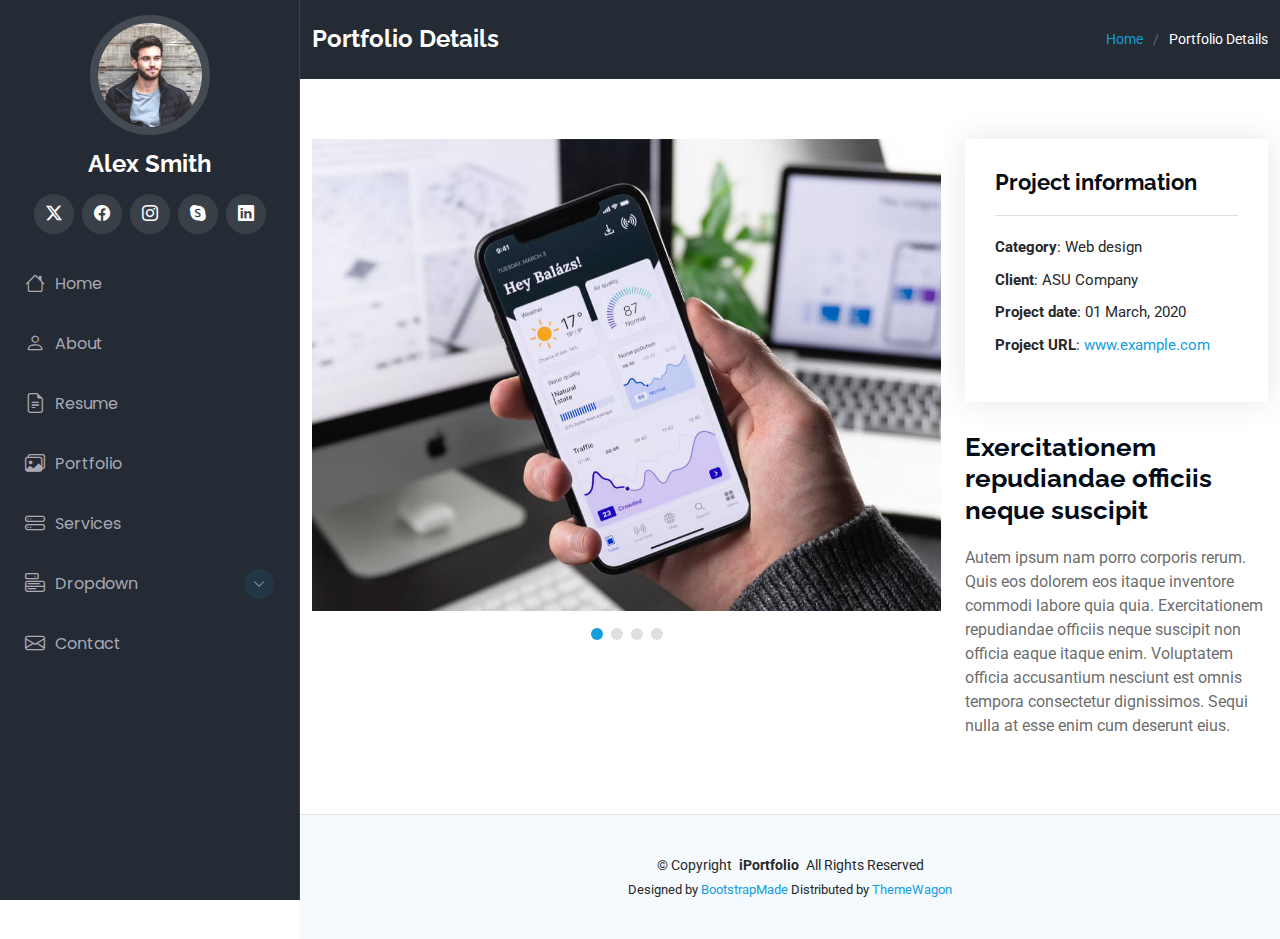
<file: docs/portfolio-details.html>
<!DOCTYPE html>
<html lang="en">

<head>
  <meta charset="utf-8">
  <meta content="width=device-width, initial-scale=1.0" name="viewport">
  <title>Portfolio Details - iPortfolio Bootstrap Template</title>
  <meta content="" name="description">
  <meta content="" name="keywords">

  <!-- Favicons -->
  <link href="assets/img/favicon.png" rel="icon">
  <link href="assets/img/apple-touch-icon.png" rel="apple-touch-icon">

  <!-- Fonts -->
  <link href="https://fonts.googleapis.com" rel="preconnect">
  <link href="https://fonts.gstatic.com" rel="preconnect" crossorigin>
  <link href="https://fonts.googleapis.com/css2?family=Roboto:ital,wght@0,100;0,300;0,400;0,500;0,700;0,900;1,100;1,300;1,400;1,500;1,700;1,900&family=Poppins:ital,wght@0,100;0,200;0,300;0,400;0,500;0,600;0,700;0,800;0,900;1,100;1,200;1,300;1,400;1,500;1,600;1,700;1,800;1,900&family=Raleway:ital,wght@0,100;0,200;0,300;0,400;0,500;0,600;0,700;0,800;0,900;1,100;1,200;1,300;1,400;1,500;1,600;1,700;1,800;1,900&display=swap" rel="stylesheet">

  <!-- Vendor CSS Files -->
  <link href="assets/vendor/bootstrap/css/bootstrap.min.css" rel="stylesheet">
  <link href="assets/vendor/bootstrap-icons/bootstrap-icons.css" rel="stylesheet">
  <link href="assets/vendor/aos/aos.css" rel="stylesheet">
  <link href="assets/vendor/glightbox/css/glightbox.min.css" rel="stylesheet">
  <link href="assets/vendor/swiper/swiper-bundle.min.css" rel="stylesheet">

  <!-- Main CSS File -->
  <link href="assets/css/main.css" rel="stylesheet">

  <!-- =======================================================
  * Template Name: iPortfolio
  * Template URL: https://bootstrapmade.com/iportfolio-bootstrap-portfolio-websites-template/
  * Updated: Jun 29 2024 with Bootstrap v5.3.3
  * Author: BootstrapMade.com
  * License: https://bootstrapmade.com/license/
  ======================================================== -->
</head>

<body class="portfolio-details-page">

  <header id="header" class="header dark-background d-flex flex-column">
    <i class="header-toggle d-xl-none bi bi-list"></i>

    <div class="profile-img">
      <img src="assets/img/my-profile-img.jpg" alt="" class="img-fluid rounded-circle">
    </div>

    <a href="index.html" class="logo d-flex align-items-center justify-content-center">
      <!-- Uncomment the line below if you also wish to use an image logo -->
      <!-- <img src="assets/img/logo.png" alt=""> -->
      <h1 class="sitename">Alex Smith</h1>
    </a>

    <div class="social-links text-center">
      <a href="#" class="twitter"><i class="bi bi-twitter-x"></i></a>
      <a href="#" class="facebook"><i class="bi bi-facebook"></i></a>
      <a href="#" class="instagram"><i class="bi bi-instagram"></i></a>
      <a href="#" class="google-plus"><i class="bi bi-skype"></i></a>
      <a href="#" class="linkedin"><i class="bi bi-linkedin"></i></a>
    </div>

    <nav id="navmenu" class="navmenu">
      <ul>
        <li><a href="#hero"><i class="bi bi-house navicon"></i>Home</a></li>
        <li><a href="#about"><i class="bi bi-person navicon"></i> About</a></li>
        <li><a href="#resume"><i class="bi bi-file-earmark-text navicon"></i> Resume</a></li>
        <li><a href="#portfolio"><i class="bi bi-images navicon"></i> Portfolio</a></li>
        <li><a href="#services"><i class="bi bi-hdd-stack navicon"></i> Services</a></li>
        <li class="dropdown"><a href="#"><i class="bi bi-menu-button navicon"></i> <span>Dropdown</span> <i class="bi bi-chevron-down toggle-dropdown"></i></a>
          <ul>
            <li><a href="#">Dropdown 1</a></li>
            <li class="dropdown"><a href="#"><span>Deep Dropdown</span> <i class="bi bi-chevron-down toggle-dropdown"></i></a>
              <ul>
                <li><a href="#">Deep Dropdown 1</a></li>
                <li><a href="#">Deep Dropdown 2</a></li>
                <li><a href="#">Deep Dropdown 3</a></li>
                <li><a href="#">Deep Dropdown 4</a></li>
                <li><a href="#">Deep Dropdown 5</a></li>
              </ul>
            </li>
            <li><a href="#">Dropdown 2</a></li>
            <li><a href="#">Dropdown 3</a></li>
            <li><a href="#">Dropdown 4</a></li>
          </ul>
        </li>
        <li><a href="#contact"><i class="bi bi-envelope navicon"></i> Contact</a></li>
      </ul>
    </nav>

  </header>

  <main class="main">

    <!-- Page Title -->
    <div class="page-title dark-background">
      <div class="container d-lg-flex justify-content-between align-items-center">
        <h1 class="mb-2 mb-lg-0">Portfolio Details</h1>
        <nav class="breadcrumbs">
          <ol>
            <li><a href="index.html">Home</a></li>
            <li class="current">Portfolio Details</li>
          </ol>
        </nav>
      </div>
    </div><!-- End Page Title -->

    <!-- Portfolio Details Section -->
    <section id="portfolio-details" class="portfolio-details section">

      <div class="container" data-aos="fade-up" data-aos-delay="100">

        <div class="row gy-4">

          <div class="col-lg-8">
            <div class="portfolio-details-slider swiper init-swiper">

              <script type="application/json" class="swiper-config">
                {
                  "loop": true,
                  "speed": 600,
                  "autoplay": {
                    "delay": 5000
                  },
                  "slidesPerView": "auto",
                  "pagination": {
                    "el": ".swiper-pagination",
                    "type": "bullets",
                    "clickable": true
                  }
                }
              </script>

              <div class="swiper-wrapper align-items-center">

                <div class="swiper-slide">
                  <img src="assets/img/portfolio/app-1.jpg" alt="">
                </div>

                <div class="swiper-slide">
                  <img src="assets/img/portfolio/product-1.jpg" alt="">
                </div>

                <div class="swiper-slide">
                  <img src="assets/img/portfolio/branding-1.jpg" alt="">
                </div>

                <div class="swiper-slide">
                  <img src="assets/img/portfolio/books-1.jpg" alt="">
                </div>

              </div>
              <div class="swiper-pagination"></div>
            </div>
          </div>

          <div class="col-lg-4">
            <div class="portfolio-info" data-aos="fade-up" data-aos-delay="200">
              <h3>Project information</h3>
              <ul>
                <li><strong>Category</strong>: Web design</li>
                <li><strong>Client</strong>: ASU Company</li>
                <li><strong>Project date</strong>: 01 March, 2020</li>
                <li><strong>Project URL</strong>: <a href="#">www.example.com</a></li>
              </ul>
            </div>
            <div class="portfolio-description" data-aos="fade-up" data-aos-delay="300">
              <h2>Exercitationem repudiandae officiis neque suscipit</h2>
              <p>
                Autem ipsum nam porro corporis rerum. Quis eos dolorem eos itaque inventore commodi labore quia quia. Exercitationem repudiandae officiis neque suscipit non officia eaque itaque enim. Voluptatem officia accusantium nesciunt est omnis tempora consectetur dignissimos. Sequi nulla at esse enim cum deserunt eius.
              </p>
            </div>
          </div>

        </div>

      </div>

    </section><!-- /Portfolio Details Section -->

  </main>

  <footer id="footer" class="footer position-relative light-background">

    <div class="container">
      <div class="copyright text-center ">
        <p>© <span>Copyright</span> <strong class="px-1 sitename">iPortfolio</strong> <span>All Rights Reserved</span></p>
      </div>
      <div class="credits">
        <!-- All the links in the footer should remain intact. -->
        <!-- You can delete the links only if you've purchased the pro version. -->
        <!-- Licensing information: https://bootstrapmade.com/license/ -->
        <!-- Purchase the pro version with working PHP/AJAX contact form: [buy-url] -->
        Designed by <a href="https://bootstrapmade.com/">BootstrapMade</a> Distributed by <a href="https://themewagon.com">ThemeWagon</a>
      </div>
    </div>

  </footer>

  <!-- Scroll Top -->
  <a href="#" id="scroll-top" class="scroll-top d-flex align-items-center justify-content-center"><i class="bi bi-arrow-up-short"></i></a>

  <!-- Preloader -->
  <div id="preloader"></div>

  <!-- Vendor JS Files -->
  <script src="assets/vendor/bootstrap/js/bootstrap.bundle.min.js"></script>
  <script src="assets/vendor/php-email-form/validate.js"></script>
  <script src="assets/vendor/aos/aos.js"></script>
  <script src="assets/vendor/typed.js/typed.umd.js"></script>
  <script src="assets/vendor/purecounter/purecounter_vanilla.js"></script>
  <script src="assets/vendor/waypoints/noframework.waypoints.js"></script>
  <script src="assets/vendor/glightbox/js/glightbox.min.js"></script>
  <script src="assets/vendor/imagesloaded/imagesloaded.pkgd.min.js"></script>
  <script src="assets/vendor/isotope-layout/isotope.pkgd.min.js"></script>
  <script src="assets/vendor/swiper/swiper-bundle.min.js"></script>

  <!-- Main JS File -->
  <script src="assets/js/main.js"></script>

</body>

</html>
</file>
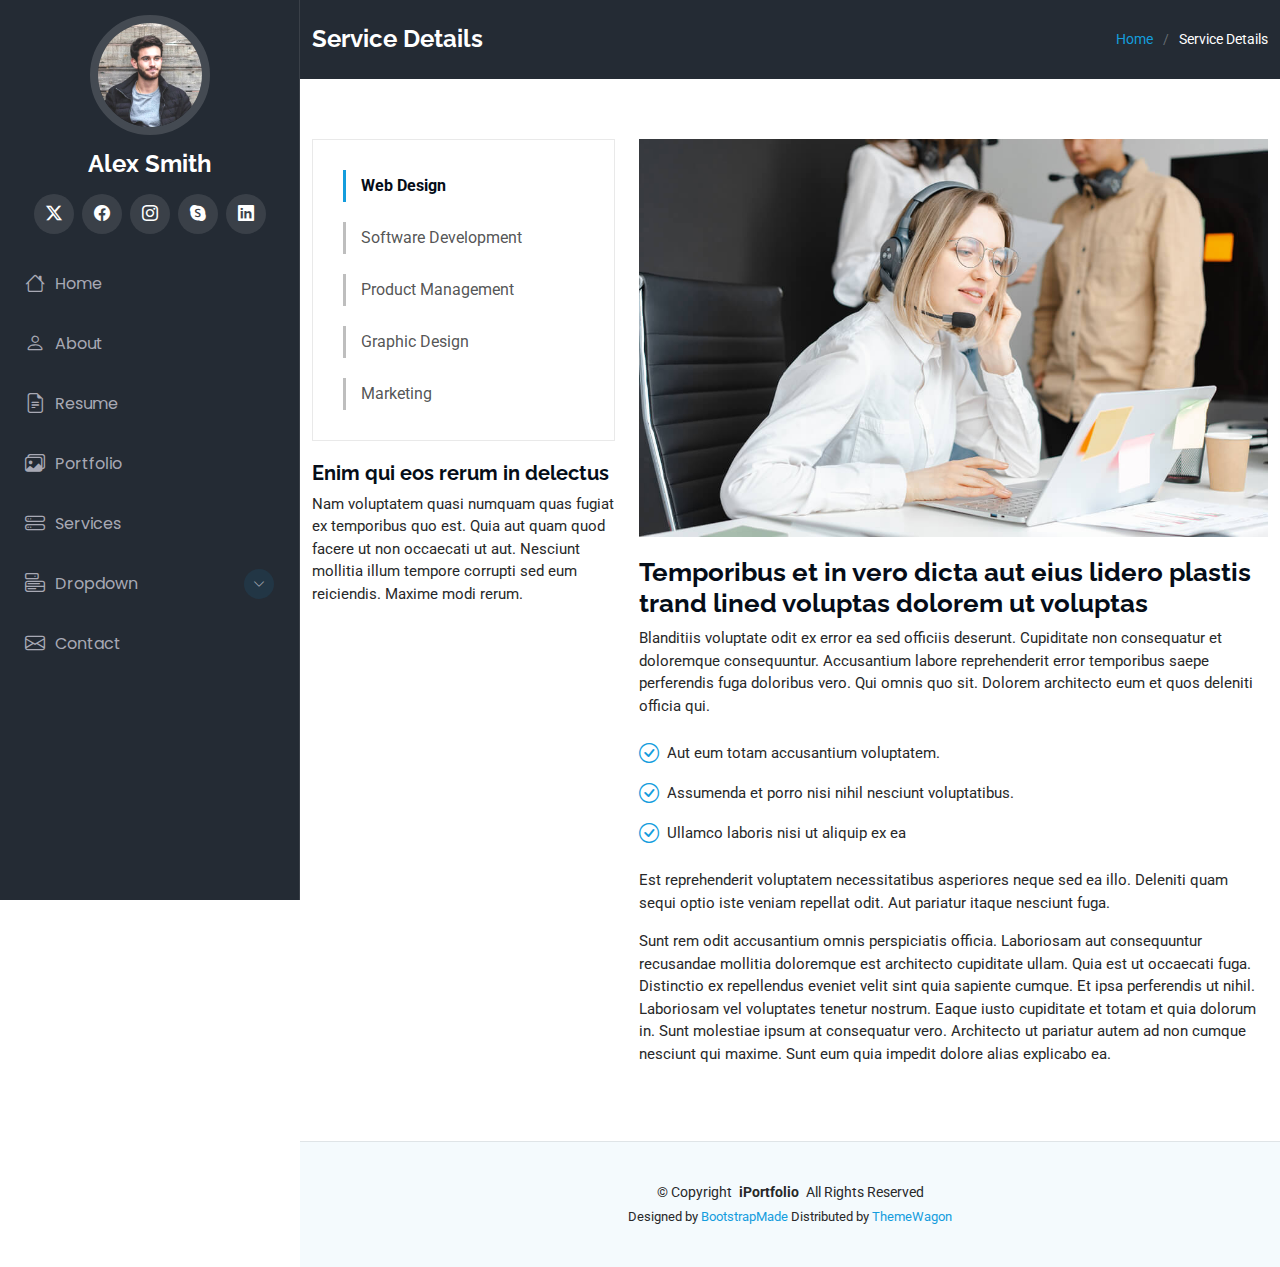
<file: docs/service-details.html>
<!DOCTYPE html>
<html lang="en">

<head>
  <meta charset="utf-8">
  <meta content="width=device-width, initial-scale=1.0" name="viewport">
  <title>Service Details - iPortfolio Bootstrap Template</title>
  <meta content="" name="description">
  <meta content="" name="keywords">

  <!-- Favicons -->
  <link href="assets/img/favicon.png" rel="icon">
  <link href="assets/img/apple-touch-icon.png" rel="apple-touch-icon">

  <!-- Fonts -->
  <link href="https://fonts.googleapis.com" rel="preconnect">
  <link href="https://fonts.gstatic.com" rel="preconnect" crossorigin>
  <link href="https://fonts.googleapis.com/css2?family=Roboto:ital,wght@0,100;0,300;0,400;0,500;0,700;0,900;1,100;1,300;1,400;1,500;1,700;1,900&family=Poppins:ital,wght@0,100;0,200;0,300;0,400;0,500;0,600;0,700;0,800;0,900;1,100;1,200;1,300;1,400;1,500;1,600;1,700;1,800;1,900&family=Raleway:ital,wght@0,100;0,200;0,300;0,400;0,500;0,600;0,700;0,800;0,900;1,100;1,200;1,300;1,400;1,500;1,600;1,700;1,800;1,900&display=swap" rel="stylesheet">

  <!-- Vendor CSS Files -->
  <link href="assets/vendor/bootstrap/css/bootstrap.min.css" rel="stylesheet">
  <link href="assets/vendor/bootstrap-icons/bootstrap-icons.css" rel="stylesheet">
  <link href="assets/vendor/aos/aos.css" rel="stylesheet">
  <link href="assets/vendor/glightbox/css/glightbox.min.css" rel="stylesheet">
  <link href="assets/vendor/swiper/swiper-bundle.min.css" rel="stylesheet">

  <!-- Main CSS File -->
  <link href="assets/css/main.css" rel="stylesheet">

  <!-- =======================================================
  * Template Name: iPortfolio
  * Template URL: https://bootstrapmade.com/iportfolio-bootstrap-portfolio-websites-template/
  * Updated: Jun 29 2024 with Bootstrap v5.3.3
  * Author: BootstrapMade.com
  * License: https://bootstrapmade.com/license/
  ======================================================== -->
</head>

<body class="service-details-page">

  <header id="header" class="header dark-background d-flex flex-column">
    <i class="header-toggle d-xl-none bi bi-list"></i>

    <div class="profile-img">
      <img src="assets/img/my-profile-img.jpg" alt="" class="img-fluid rounded-circle">
    </div>

    <a href="index.html" class="logo d-flex align-items-center justify-content-center">
      <!-- Uncomment the line below if you also wish to use an image logo -->
      <!-- <img src="assets/img/logo.png" alt=""> -->
      <h1 class="sitename">Alex Smith</h1>
    </a>

    <div class="social-links text-center">
      <a href="#" class="twitter"><i class="bi bi-twitter-x"></i></a>
      <a href="#" class="facebook"><i class="bi bi-facebook"></i></a>
      <a href="#" class="instagram"><i class="bi bi-instagram"></i></a>
      <a href="#" class="google-plus"><i class="bi bi-skype"></i></a>
      <a href="#" class="linkedin"><i class="bi bi-linkedin"></i></a>
    </div>

    <nav id="navmenu" class="navmenu">
      <ul>
        <li><a href="#hero"><i class="bi bi-house navicon"></i>Home</a></li>
        <li><a href="#about"><i class="bi bi-person navicon"></i> About</a></li>
        <li><a href="#resume"><i class="bi bi-file-earmark-text navicon"></i> Resume</a></li>
        <li><a href="#portfolio"><i class="bi bi-images navicon"></i> Portfolio</a></li>
        <li><a href="#services"><i class="bi bi-hdd-stack navicon"></i> Services</a></li>
        <li class="dropdown"><a href="#"><i class="bi bi-menu-button navicon"></i> <span>Dropdown</span> <i class="bi bi-chevron-down toggle-dropdown"></i></a>
          <ul>
            <li><a href="#">Dropdown 1</a></li>
            <li class="dropdown"><a href="#"><span>Deep Dropdown</span> <i class="bi bi-chevron-down toggle-dropdown"></i></a>
              <ul>
                <li><a href="#">Deep Dropdown 1</a></li>
                <li><a href="#">Deep Dropdown 2</a></li>
                <li><a href="#">Deep Dropdown 3</a></li>
                <li><a href="#">Deep Dropdown 4</a></li>
                <li><a href="#">Deep Dropdown 5</a></li>
              </ul>
            </li>
            <li><a href="#">Dropdown 2</a></li>
            <li><a href="#">Dropdown 3</a></li>
            <li><a href="#">Dropdown 4</a></li>
          </ul>
        </li>
        <li><a href="#contact"><i class="bi bi-envelope navicon"></i> Contact</a></li>
      </ul>
    </nav>

  </header>

  <main class="main">

    <!-- Page Title -->
    <div class="page-title dark-background">
      <div class="container d-lg-flex justify-content-between align-items-center">
        <h1 class="mb-2 mb-lg-0">Service Details</h1>
        <nav class="breadcrumbs">
          <ol>
            <li><a href="index.html">Home</a></li>
            <li class="current">Service Details</li>
          </ol>
        </nav>
      </div>
    </div><!-- End Page Title -->

    <!-- Service Details Section -->
    <section id="service-details" class="service-details section">

      <div class="container">

        <div class="row gy-4">

          <div class="col-lg-4" data-aos="fade-up" data-aos-delay="100">
            <div class="services-list">
              <a href="#" class="active">Web Design</a>
              <a href="#">Software Development</a>
              <a href="#">Product Management</a>
              <a href="#">Graphic Design</a>
              <a href="#">Marketing</a>
            </div>

            <h4>Enim qui eos rerum in delectus</h4>
            <p>Nam voluptatem quasi numquam quas fugiat ex temporibus quo est. Quia aut quam quod facere ut non occaecati ut aut. Nesciunt mollitia illum tempore corrupti sed eum reiciendis. Maxime modi rerum.</p>
          </div>

          <div class="col-lg-8" data-aos="fade-up" data-aos-delay="200">
            <img src="assets/img/services.jpg" alt="" class="img-fluid services-img">
            <h3>Temporibus et in vero dicta aut eius lidero plastis trand lined voluptas dolorem ut voluptas</h3>
            <p>
              Blanditiis voluptate odit ex error ea sed officiis deserunt. Cupiditate non consequatur et doloremque consequuntur. Accusantium labore reprehenderit error temporibus saepe perferendis fuga doloribus vero. Qui omnis quo sit. Dolorem architecto eum et quos deleniti officia qui.
            </p>
            <ul>
              <li><i class="bi bi-check-circle"></i> <span>Aut eum totam accusantium voluptatem.</span></li>
              <li><i class="bi bi-check-circle"></i> <span>Assumenda et porro nisi nihil nesciunt voluptatibus.</span></li>
              <li><i class="bi bi-check-circle"></i> <span>Ullamco laboris nisi ut aliquip ex ea</span></li>
            </ul>
            <p>
              Est reprehenderit voluptatem necessitatibus asperiores neque sed ea illo. Deleniti quam sequi optio iste veniam repellat odit. Aut pariatur itaque nesciunt fuga.
            </p>
            <p>
              Sunt rem odit accusantium omnis perspiciatis officia. Laboriosam aut consequuntur recusandae mollitia doloremque est architecto cupiditate ullam. Quia est ut occaecati fuga. Distinctio ex repellendus eveniet velit sint quia sapiente cumque. Et ipsa perferendis ut nihil. Laboriosam vel voluptates tenetur nostrum. Eaque iusto cupiditate et totam et quia dolorum in. Sunt molestiae ipsum at consequatur vero. Architecto ut pariatur autem ad non cumque nesciunt qui maxime. Sunt eum quia impedit dolore alias explicabo ea.
            </p>
          </div>

        </div>

      </div>

    </section><!-- /Service Details Section -->

  </main>

  <footer id="footer" class="footer position-relative light-background">

    <div class="container">
      <div class="copyright text-center ">
        <p>© <span>Copyright</span> <strong class="px-1 sitename">iPortfolio</strong> <span>All Rights Reserved</span></p>
      </div>
      <div class="credits">
        <!-- All the links in the footer should remain intact. -->
        <!-- You can delete the links only if you've purchased the pro version. -->
        <!-- Licensing information: https://bootstrapmade.com/license/ -->
        <!-- Purchase the pro version with working PHP/AJAX contact form: [buy-url] -->
        Designed by <a href="https://bootstrapmade.com/">BootstrapMade</a> Distributed by <a href="https://themewagon.com">ThemeWagon</a>
      </div>
    </div>

  </footer>

  <!-- Scroll Top -->
  <a href="#" id="scroll-top" class="scroll-top d-flex align-items-center justify-content-center"><i class="bi bi-arrow-up-short"></i></a>

  <!-- Preloader -->
  <div id="preloader"></div>

  <!-- Vendor JS Files -->
  <script src="assets/vendor/bootstrap/js/bootstrap.bundle.min.js"></script>
  <script src="assets/vendor/php-email-form/validate.js"></script>
  <script src="assets/vendor/aos/aos.js"></script>
  <script src="assets/vendor/typed.js/typed.umd.js"></script>
  <script src="assets/vendor/purecounter/purecounter_vanilla.js"></script>
  <script src="assets/vendor/waypoints/noframework.waypoints.js"></script>
  <script src="assets/vendor/glightbox/js/glightbox.min.js"></script>
  <script src="assets/vendor/imagesloaded/imagesloaded.pkgd.min.js"></script>
  <script src="assets/vendor/isotope-layout/isotope.pkgd.min.js"></script>
  <script src="assets/vendor/swiper/swiper-bundle.min.js"></script>

  <!-- Main JS File -->
  <script src="assets/js/main.js"></script>

</body>

</html>
</file>
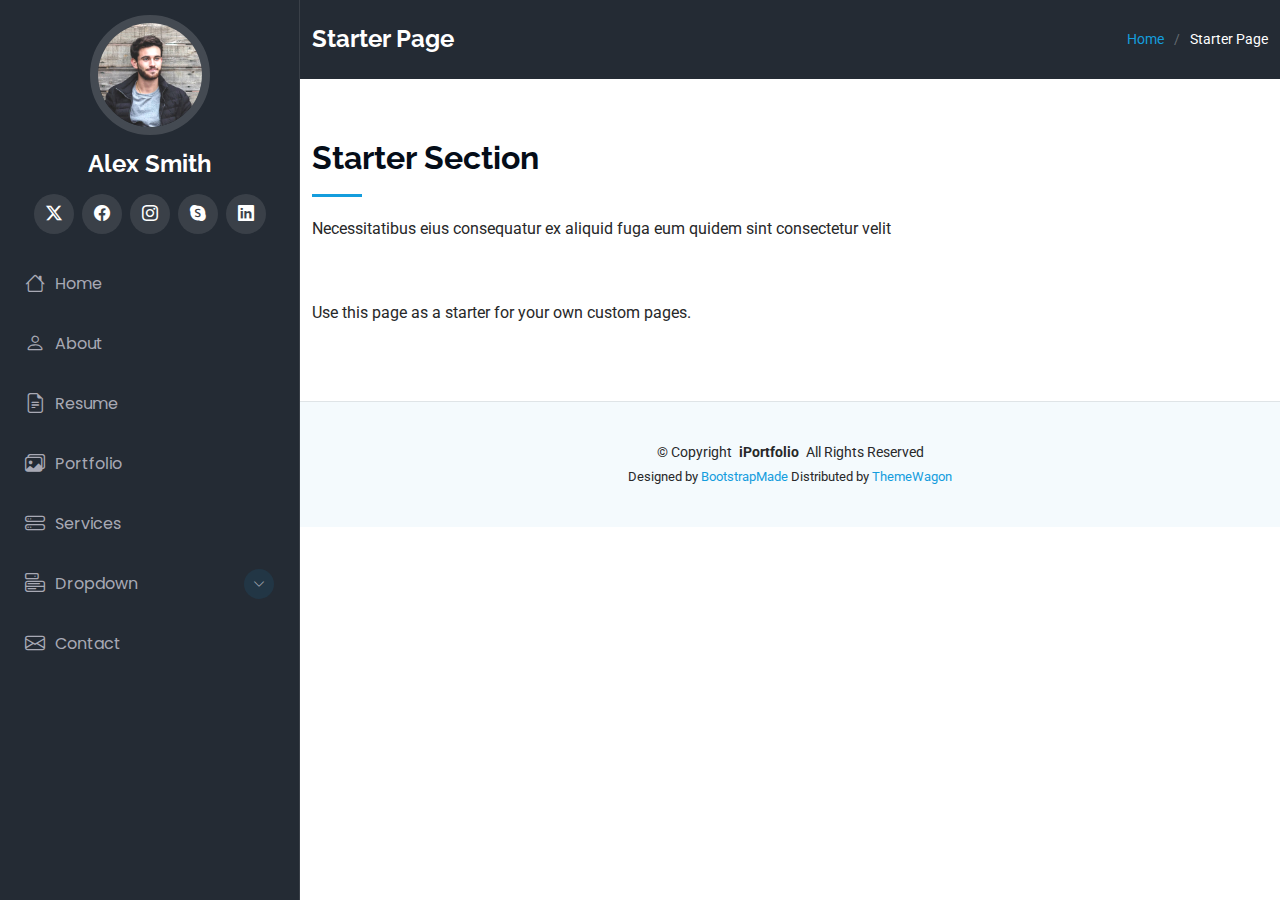
<file: docs/starter-page.html>
<!DOCTYPE html>
<html lang="en">

<head>
  <meta charset="utf-8">
  <meta content="width=device-width, initial-scale=1.0" name="viewport">
  <title>Starter Page - iPortfolio Bootstrap Template</title>
  <meta content="" name="description">
  <meta content="" name="keywords">

  <!-- Favicons -->
  <link href="assets/img/favicon.png" rel="icon">
  <link href="assets/img/apple-touch-icon.png" rel="apple-touch-icon">

  <!-- Fonts -->
  <link href="https://fonts.googleapis.com" rel="preconnect">
  <link href="https://fonts.gstatic.com" rel="preconnect" crossorigin>
  <link href="https://fonts.googleapis.com/css2?family=Roboto:ital,wght@0,100;0,300;0,400;0,500;0,700;0,900;1,100;1,300;1,400;1,500;1,700;1,900&family=Poppins:ital,wght@0,100;0,200;0,300;0,400;0,500;0,600;0,700;0,800;0,900;1,100;1,200;1,300;1,400;1,500;1,600;1,700;1,800;1,900&family=Raleway:ital,wght@0,100;0,200;0,300;0,400;0,500;0,600;0,700;0,800;0,900;1,100;1,200;1,300;1,400;1,500;1,600;1,700;1,800;1,900&display=swap" rel="stylesheet">

  <!-- Vendor CSS Files -->
  <link href="assets/vendor/bootstrap/css/bootstrap.min.css" rel="stylesheet">
  <link href="assets/vendor/bootstrap-icons/bootstrap-icons.css" rel="stylesheet">
  <link href="assets/vendor/aos/aos.css" rel="stylesheet">
  <link href="assets/vendor/glightbox/css/glightbox.min.css" rel="stylesheet">
  <link href="assets/vendor/swiper/swiper-bundle.min.css" rel="stylesheet">

  <!-- Main CSS File -->
  <link href="assets/css/main.css" rel="stylesheet">

  <!-- =======================================================
  * Template Name: iPortfolio
  * Template URL: https://bootstrapmade.com/iportfolio-bootstrap-portfolio-websites-template/
  * Updated: Jun 29 2024 with Bootstrap v5.3.3
  * Author: BootstrapMade.com
  * License: https://bootstrapmade.com/license/
  ======================================================== -->
</head>

<body class="starter-page-page">

  <header id="header" class="header dark-background d-flex flex-column">
    <i class="header-toggle d-xl-none bi bi-list"></i>

    <div class="profile-img">
      <img src="assets/img/my-profile-img.jpg" alt="" class="img-fluid rounded-circle">
    </div>

    <a href="index.html" class="logo d-flex align-items-center justify-content-center">
      <!-- Uncomment the line below if you also wish to use an image logo -->
      <!-- <img src="assets/img/logo.png" alt=""> -->
      <h1 class="sitename">Alex Smith</h1>
    </a>

    <div class="social-links text-center">
      <a href="#" class="twitter"><i class="bi bi-twitter-x"></i></a>
      <a href="#" class="facebook"><i class="bi bi-facebook"></i></a>
      <a href="#" class="instagram"><i class="bi bi-instagram"></i></a>
      <a href="#" class="google-plus"><i class="bi bi-skype"></i></a>
      <a href="#" class="linkedin"><i class="bi bi-linkedin"></i></a>
    </div>

    <nav id="navmenu" class="navmenu">
      <ul>
        <li><a href="#hero"><i class="bi bi-house navicon"></i>Home</a></li>
        <li><a href="#about"><i class="bi bi-person navicon"></i> About</a></li>
        <li><a href="#resume"><i class="bi bi-file-earmark-text navicon"></i> Resume</a></li>
        <li><a href="#portfolio"><i class="bi bi-images navicon"></i> Portfolio</a></li>
        <li><a href="#services"><i class="bi bi-hdd-stack navicon"></i> Services</a></li>
        <li class="dropdown"><a href="#"><i class="bi bi-menu-button navicon"></i> <span>Dropdown</span> <i class="bi bi-chevron-down toggle-dropdown"></i></a>
          <ul>
            <li><a href="#">Dropdown 1</a></li>
            <li class="dropdown"><a href="#"><span>Deep Dropdown</span> <i class="bi bi-chevron-down toggle-dropdown"></i></a>
              <ul>
                <li><a href="#">Deep Dropdown 1</a></li>
                <li><a href="#">Deep Dropdown 2</a></li>
                <li><a href="#">Deep Dropdown 3</a></li>
                <li><a href="#">Deep Dropdown 4</a></li>
                <li><a href="#">Deep Dropdown 5</a></li>
              </ul>
            </li>
            <li><a href="#">Dropdown 2</a></li>
            <li><a href="#">Dropdown 3</a></li>
            <li><a href="#">Dropdown 4</a></li>
          </ul>
        </li>
        <li><a href="#contact"><i class="bi bi-envelope navicon"></i> Contact</a></li>
      </ul>
    </nav>

  </header>

  <main class="main">

    <!-- Page Title -->
    <div class="page-title dark-background">
      <div class="container d-lg-flex justify-content-between align-items-center">
        <h1 class="mb-2 mb-lg-0">Starter Page</h1>
        <nav class="breadcrumbs">
          <ol>
            <li><a href="index.html">Home</a></li>
            <li class="current">Starter Page</li>
          </ol>
        </nav>
      </div>
    </div><!-- End Page Title -->

    <!-- Starter Section Section -->
    <section id="starter-section" class="starter-section section">

      <!-- Section Title -->
      <div class="container section-title" data-aos="fade-up">
        <h2>Starter Section</h2>
        <p>Necessitatibus eius consequatur ex aliquid fuga eum quidem sint consectetur velit</p>
      </div><!-- End Section Title -->

      <div class="container" data-aos="fade-up">
        <p>Use this page as a starter for your own custom pages.</p>
      </div>

    </section><!-- /Starter Section Section -->

  </main>

  <footer id="footer" class="footer position-relative light-background">

    <div class="container">
      <div class="copyright text-center ">
        <p>© <span>Copyright</span> <strong class="px-1 sitename">iPortfolio</strong> <span>All Rights Reserved</span></p>
      </div>
      <div class="credits">
        <!-- All the links in the footer should remain intact. -->
        <!-- You can delete the links only if you've purchased the pro version. -->
        <!-- Licensing information: https://bootstrapmade.com/license/ -->
        <!-- Purchase the pro version with working PHP/AJAX contact form: [buy-url] -->
        Designed by <a href="https://bootstrapmade.com/">BootstrapMade</a> Distributed by <a href="https://themewagon.com">ThemeWagon</a>
      </div>
    </div>

  </footer>

  <!-- Scroll Top -->
  <a href="#" id="scroll-top" class="scroll-top d-flex align-items-center justify-content-center"><i class="bi bi-arrow-up-short"></i></a>

  <!-- Preloader -->
  <div id="preloader"></div>

  <!-- Vendor JS Files -->
  <script src="assets/vendor/bootstrap/js/bootstrap.bundle.min.js"></script>
  <script src="assets/vendor/php-email-form/validate.js"></script>
  <script src="assets/vendor/aos/aos.js"></script>
  <script src="assets/vendor/typed.js/typed.umd.js"></script>
  <script src="assets/vendor/purecounter/purecounter_vanilla.js"></script>
  <script src="assets/vendor/waypoints/noframework.waypoints.js"></script>
  <script src="assets/vendor/glightbox/js/glightbox.min.js"></script>
  <script src="assets/vendor/imagesloaded/imagesloaded.pkgd.min.js"></script>
  <script src="assets/vendor/isotope-layout/isotope.pkgd.min.js"></script>
  <script src="assets/vendor/swiper/swiper-bundle.min.js"></script>

  <!-- Main JS File -->
  <script src="assets/js/main.js"></script>

</body>

</html>
</file>
<file: docs/assets/css/main.css>
/**
* Template Name: iPortfolio
* Template URL: https://bootstrapmade.com/iportfolio-bootstrap-portfolio-websites-template/
* Updated: Jun 29 2024 with Bootstrap v5.3.3
* Author: BootstrapMade.com
* License: https://bootstrapmade.com/license/
*/

/*--------------------------------------------------------------
# Font & Color Variables
# Help: https://bootstrapmade.com/color-system/
--------------------------------------------------------------*/
/* Fonts */
:root {
  --default-font: "Roboto", system-ui, -apple-system, "Segoe UI", Roboto,
    "Helvetica Neue", Arial, "Noto Sans", "Liberation Sans", sans-serif,
    "Apple Color Emoji", "Segoe UI Emoji", "Segoe UI Symbol", "Noto Color Emoji";
  --heading-font: "Raleway", sans-serif;
  --nav-font: "Poppins", sans-serif;
}

/* Global Colors - The following color variables are used throughout the website. Updating them here will change the color scheme of the entire website */
:root {
  --background-color: #ffffff; /* Background color for the entire website, including individual sections */
  --default-color: #272829; /* Default color used for the majority of the text content across the entire website */
  --heading-color: #050d18; /* Color for headings, subheadings and title throughout the website */
  --accent-color: #149ddd; /* Accent color that represents your brand on the website. It's used for buttons, links, and other elements that need to stand out */
  --surface-color: #ffffff; /* The surface color is used as a background of boxed elements within sections, such as cards, icon boxes, or other elements that require a visual separation from the global background. */
  --contrast-color: #ffffff; /* Contrast color for text, ensuring readability against backgrounds of accent, heading, or default colors. */
}

/* Nav Menu Colors - The following color variables are used specifically for the navigation menu. They are separate from the global colors to allow for more customization options */
:root {
  --nav-color: #a8a9b4; /* The default color of the main navmenu links */
  --nav-hover-color: #ffffff; /* Applied to main navmenu links when they are hovered over or active */
  --nav-mobile-background-color: #040b14; /* Used as the background color for mobile navigation menu */
  --nav-dropdown-background-color: #040b14; /* Used as the background color for dropdown items that appear when hovering over primary navigation items */
  --nav-dropdown-color: #a8a9b4; /* Used for navigation links of the dropdown items in the navigation menu. */
  --nav-dropdown-hover-color: #ffffff; /* Similar to --nav-hover-color, this color is applied to dropdown navigation links when they are hovered over. */
}

/* Color Presets - These classes override global colors when applied to any section or element, providing reuse of the sam color scheme. */

.light-background {
  --background-color: #f4fafd;
  --surface-color: #ffffff;
}

.dark-background {
  --background-color: #242b34;
  --default-color: #ffffff;
  --heading-color: #ffffff;
  --surface-color: #151f2b;
  --contrast-color: #ffffff;
}

/* Smooth scroll */
:root {
  scroll-behavior: smooth;
}

/*--------------------------------------------------------------
# General Styling & Shared Classes
--------------------------------------------------------------*/
body {
  color: var(--default-color);
  background-color: var(--background-color);
  font-family: var(--default-font);
}

a {
  color: var(--accent-color);
  text-decoration: none;
  transition: 0.3s;
}

a:hover {
  color: color-mix(in srgb, var(--accent-color), transparent 25%);
  text-decoration: none;
}

h1,
h2,
h3,
h4,
h5,
h6 {
  color: var(--heading-color);
  font-family: var(--heading-font);
}

/* PHP Email Form Messages
------------------------------*/
.php-email-form .error-message {
  display: none;
  background: #df1529;
  color: #ffffff;
  text-align: left;
  padding: 15px;
  margin-bottom: 24px;
  font-weight: 600;
}

.php-email-form .sent-message {
  display: none;
  color: #ffffff;
  background: #059652;
  text-align: center;
  padding: 15px;
  margin-bottom: 24px;
  font-weight: 600;
}

.php-email-form .loading {
  display: none;
  background: var(--surface-color);
  text-align: center;
  padding: 15px;
  margin-bottom: 24px;
}

.php-email-form .loading:before {
  content: "";
  display: inline-block;
  border-radius: 50%;
  width: 24px;
  height: 24px;
  margin: 0 10px -6px 0;
  border: 3px solid var(--accent-color);
  border-top-color: var(--surface-color);
  animation: php-email-form-loading 1s linear infinite;
}

@keyframes php-email-form-loading {
  0% {
    transform: rotate(0deg);
  }

  100% {
    transform: rotate(360deg);
  }
}

/*--------------------------------------------------------------
# Global Header
--------------------------------------------------------------*/
.header {
  color: var(--default-color);
  background-color: var(--background-color);
  position: fixed;
  top: 0;
  left: 0;
  bottom: 0;
  padding: 0 15px;
  width: 300px;
  transition: all ease-in-out 0.3s;
  overflow-y: auto;
  z-index: 997;
  border-right: 1px solid
    color-mix(in srgb, var(--default-color), transparent 90%);
}

.header .profile-img img {
  margin: 15px auto;
  display: block;
  width: 120px;
  border: 8px solid color-mix(in srgb, var(--default-color), transparent 85%);
}

.header .logo {
  line-height: 1;
  margin-bottom: 15px;
}

.header .logo img {
  max-height: 32px;
  margin-right: 8px;
}

.header .logo h1 {
  font-size: 24px;
  margin: 0;
  font-weight: 700;
  color: var(--heading-color);
}

.header .social-links {
  margin: 0 0 20px 0;
}

.header .social-links a {
  font-size: 16px;
  display: inline-flex;
  align-items: center;
  justify-content: center;
  background: color-mix(in srgb, var(--default-color), transparent 90%);
  color: var(--default-color);
  margin: 0 2px;
  border-radius: 50%;
  text-align: center;
  width: 40px;
  height: 40px;
  transition: 0.3s;
}

.header .social-links a:hover {
  color: var(--contrast-color);
  background: var(--accent-color);
}

@media (min-width: 1200px) {
  .header ~ main,
  .header ~ #footer {
    margin-left: 300px;
  }
}

@media (max-width: 1199px) {
  .header {
    left: -100%;
  }
}

.header.header-show {
  left: 0;
}

.header .header-toggle {
  color: var(--contrast-color);
  background-color: var(--accent-color);
  font-size: 22px;
  display: flex;
  align-items: center;
  justify-content: center;
  width: 40px;
  height: 40px;
  border-radius: 50%;
  cursor: pointer;
  position: fixed;
  top: 15px;
  right: 15px;
  z-index: 9999;
  transition: background-color 0.3s;
}

.header .header-toggle:hover {
  color: var(--contrast-color);
  background-color: color-mix(in srgb, var(--accent-color) 90%, white 15%);
}

/*--------------------------------------------------------------
# Navigation Menu
--------------------------------------------------------------*/
.mobile-nav-toggle {
  display: none;
}

.navmenu {
  padding: 0;
  z-index: 9997;
}

.navmenu ul {
  list-style: none;
  padding: 0 0 20px 0;
  margin: 0;
}

.navmenu a,
.navmenu a:focus {
  color: var(--nav-color);
  padding: 15px 10px;
  font-family: var(--nav-font);
  font-size: 16px;
  font-weight: 400;
  display: flex;
  align-items: center;
  white-space: nowrap;
  transition: 0.3s;
  width: 100%;
}

.navmenu a .navicon,
.navmenu a:focus .navicon {
  font-size: 20px;
  margin-right: 10px;
}

.navmenu a .toggle-dropdown,
.navmenu a:focus .toggle-dropdown {
  font-size: 12px;
  line-height: 0;
  margin-left: auto;
  width: 30px;
  height: 30px;
  display: flex;
  align-items: center;
  justify-content: center;
  border-radius: 50%;
  transition: 0.3s;
  flex-shrink: 0;
  background-color: color-mix(in srgb, var(--accent-color), transparent 90%);
}

.navmenu a .toggle-dropdown:hover,
.navmenu a:focus .toggle-dropdown:hover {
  background-color: var(--accent-color);
  color: var(--contrast-color);
}

.navmenu a:hover,
.navmenu .active,
.navmenu .active:focus {
  color: var(--nav-hover-color);
}

.navmenu a:hover .navicon,
.navmenu .active .navicon,
.navmenu .active:focus .navicon {
  color: var(--accent-color);
}

.navmenu .active .toggle-dropdown,
.navmenu .active:focus .toggle-dropdown {
  background-color: var(--accent-color);
  color: var(--contrast-color);
  transform: rotate(180deg);
}

.navmenu .dropdown {
  display: block;
}

.navmenu .dropdown a,
.navmenu .dropdown a:focus {
  color: --nav-dropdown-color;
}

.navmenu .dropdown a:hover,
.navmenu .dropdown .active,
.navmenu .dropdown .active:focus {
  color: var(--nav-dropdown-hover-color);
}

.navmenu .dropdown ul {
  position: static;
  display: none;
  z-index: 99;
  padding: 5px 10px;
  margin: 5px 10px;
  background-color: var(--nav-dropdown-background-color);
  border: 1px solid color-mix(in srgb, var(--default-color), transparent 90%);
  box-shadow: none;
  transition: all 0.5s ease-in-out;
}

.navmenu .dropdown ul ul {
  background-color: rgba(33, 37, 41, 0.1);
}

.navmenu .dropdown > .dropdown-active {
  display: block;
  background-color: rgba(33, 37, 41, 0.03);
}

/*--------------------------------------------------------------
# Global Footer
--------------------------------------------------------------*/
.footer {
  color: var(--default-color);
  background-color: var(--background-color);
  font-size: 14px;
  padding: 40px 0;
  position: relative;
  border-top: 1px solid
    color-mix(in srgb, var(--default-color), transparent 90%);
}

.footer .copyright p {
  margin-bottom: 0;
}

.footer .credits {
  margin-top: 4px;
  font-size: 13px;
  text-align: center;
}

/*--------------------------------------------------------------
# Preloader
--------------------------------------------------------------*/
#preloader {
  position: fixed;
  inset: 0;
  z-index: 999999;
  overflow: hidden;
  background: var(--background-color);
  transition: all 0.6s ease-out;
}

#preloader:before {
  content: "";
  position: fixed;
  top: calc(50% - 30px);
  left: calc(50% - 30px);
  border: 6px solid #ffffff;
  border-color: var(--accent-color) transparent var(--accent-color) transparent;
  border-radius: 50%;
  width: 60px;
  height: 60px;
  animation: animate-preloader 1.5s linear infinite;
}

@keyframes animate-preloader {
  0% {
    transform: rotate(0deg);
  }

  100% {
    transform: rotate(360deg);
  }
}

/*--------------------------------------------------------------
# Scroll Top Button
--------------------------------------------------------------*/
.scroll-top {
  position: fixed;
  visibility: hidden;
  opacity: 0;
  right: 15px;
  bottom: -15px;
  z-index: 99999;
  background-color: var(--accent-color);
  width: 44px;
  height: 44px;
  border-radius: 50px;
  transition: all 0.4s;
}

.scroll-top i {
  font-size: 24px;
  color: var(--contrast-color);
  line-height: 0;
}

.scroll-top:hover {
  background-color: color-mix(in srgb, var(--accent-color), transparent 20%);
  color: var(--contrast-color);
}

.scroll-top.active {
  visibility: visible;
  opacity: 1;
  bottom: 15px;
}

/*--------------------------------------------------------------
# Disable aos animation delay on mobile devices
--------------------------------------------------------------*/
@media screen and (max-width: 768px) {
  [data-aos-delay] {
    transition-delay: 0 !important;
  }
}

/*--------------------------------------------------------------
# Global Page Titles & Breadcrumbs
--------------------------------------------------------------*/
.page-title {
  color: var(--default-color);
  background-color: var(--background-color);
  padding: 25px 0;
  position: relative;
}

.page-title h1 {
  font-size: 24px;
  font-weight: 700;
}

.page-title .breadcrumbs ol {
  display: flex;
  flex-wrap: wrap;
  list-style: none;
  padding: 0;
  margin: 0;
  font-size: 14px;
  font-weight: 400;
}

.page-title .breadcrumbs ol li + li {
  padding-left: 10px;
}

.page-title .breadcrumbs ol li + li::before {
  content: "/";
  display: inline-block;
  padding-right: 10px;
  color: color-mix(in srgb, var(--default-color), transparent 70%);
}

/*--------------------------------------------------------------
# Global Sections
--------------------------------------------------------------*/
section,
.section {
  color: var(--default-color);
  background-color: var(--background-color);
  padding: 60px 0;
  overflow: clip;
}

/*--------------------------------------------------------------
# Global Section Titles
--------------------------------------------------------------*/
.section-title {
  padding-bottom: 60px;
  position: relative;
}

.section-title h2 {
  font-size: 32px;
  font-weight: 700;
  margin-bottom: 20px;
  padding-bottom: 20px;
  position: relative;
}

.section-title h2:after {
  content: "";
  position: absolute;
  display: block;
  width: 50px;
  height: 3px;
  background: var(--accent-color);
  left: 0;
  bottom: 0;
}

.section-title p {
  margin-bottom: 0;
}

/*--------------------------------------------------------------
# Hero Section
--------------------------------------------------------------*/
.hero {
  width: 100%;
  min-height: 100vh;
  position: relative;
  padding: 80px 0;
  display: flex;
  align-items: center;
  justify-content: center;
}

.hero img {
  position: absolute;
  inset: 0;
  display: block;
  width: 100%;
  height: 100%;
  object-fit: cover;
  z-index: 1;
}

.hero:before {
  content: "";
  background: color-mix(in srgb, var(--background-color), transparent 70%);
  position: absolute;
  inset: 0;
  z-index: 2;
}

.hero .container {
  position: relative;
  z-index: 3;
}

.hero h2 {
  margin: 0;
  font-size: 64px;
  font-weight: 700;
}

.hero p {
  margin: 5px 0 0 0;
  font-size: 26px;
}

.hero p span {
  letter-spacing: 1px;
  border-bottom: 2px solid var(--accent-color);
}

.hero .social-links {
  margin-top: 25px;
}

.hero .social-links a {
  font-size: 24px;
  display: inline-block;
  color: color-mix(in srgb, var(--default-color), transparent 50%);
  line-height: 1;
  margin-right: 20px;
  transition: 0.3s;
}

.hero .social-links a:hover {
  color: var(--accent-color);
}

@media (max-width: 768px) {
  .hero h2 {
    font-size: 32px;
  }

  .hero p {
    font-size: 20px;
  }
}

/*--------------------------------------------------------------
# About Section
--------------------------------------------------------------*/
.about .content h2 {
  font-weight: 700;
  font-size: 24px;
}

.about .content ul {
  list-style: none;
  padding: 0;
}

.about .content ul li {
  margin-bottom: 20px;
  display: flex;
  align-items: center;
}

.about .content ul strong {
  margin-right: 10px;
}

.about .content ul i {
  font-size: 16px;
  margin-right: 5px;
  color: var(--accent-color);
  line-height: 0;
}

/*--------------------------------------------------------------
# Stats Section
--------------------------------------------------------------*/
.stats .stats-item {
  padding: 30px;
  width: 100%;
}

.stats .stats-item i {
  color: var(--accent-color);
  display: block;
  font-size: 44px;
  float: left;
  line-height: 0;
}

.stats .stats-item .purecounter {
  color: var(--heading-color);
  font-size: 48px;
  line-height: 40px;
  display: block;
  font-weight: 700;
  margin-left: 60px;
}

.stats .stats-item p {
  color: color-mix(in srgb, var(--default-color), transparent 40%);
  padding: 15px 0 0 0;
  margin: 0 0 0 60px;
  font-family: var(--heading-font);
  font-size: 14px;
}

/*--------------------------------------------------------------
# Skills Section
--------------------------------------------------------------*/
.skills .progress {
  height: 60px;
  display: block;
  background: none;
  border-radius: 0;
}

.skills .progress .skill {
  color: var(--heading-color);
  padding: 0;
  margin: 0 0 6px 0;
  text-transform: uppercase;
  display: block;
  font-weight: 600;
  font-family: var(--heading-font);
}

.skills .progress .skill .val {
  float: right;
  font-style: normal;
}

.skills .progress-bar-wrap {
  background: color-mix(in srgb, var(--default-color), transparent 90%);
  height: 10px;
}

.skills .progress-bar {
  width: 1px;
  height: 10px;
  transition: 0.9s;
  background-color: var(--accent-color);
}

/*--------------------------------------------------------------
# Resume Section
--------------------------------------------------------------*/
.resume .resume-title {
  color: var(--heading-color);
  font-size: 26px;
  font-weight: 700;
  margin-top: 20px;
  margin-bottom: 20px;
}

.resume .resume-item {
  padding: 0 0 20px 20px;
  margin-top: -2px;
  border-left: 2px solid var(--accent-color);
  position: relative;
}

.resume .resume-item h4 {
  line-height: 18px;
  font-size: 18px;
  font-weight: 600;
  text-transform: uppercase;
  color: color-mix(in srgb, var(--default-color), transparent 20%);
  margin-bottom: 10px;
}

.resume .resume-item h5 {
  font-size: 16px;
  padding: 5px 15px;
  display: inline-block;
  font-weight: 600;
  margin-bottom: 10px;
}

.resume .resume-item ul {
  padding-left: 20px;
}

.resume .resume-item ul li {
  padding-bottom: 10px;
}

.resume .resume-item:last-child {
  padding-bottom: 0;
}

.resume .resume-item::before {
  content: "";
  position: absolute;
  width: 16px;
  height: 16px;
  border-radius: 50px;
  left: -9px;
  top: 0;
  background: var(--background-color);
  border: 2px solid var(--accent-color);
}

/*--------------------------------------------------------------
# Portfolio Section
--------------------------------------------------------------*/
.portfolio .portfolio-filters {
  padding: 0;
  margin: 0 auto 20px auto;
  list-style: none;
  text-align: center;
}

.portfolio .portfolio-filters li {
  cursor: pointer;
  display: inline-block;
  padding: 0;
  font-size: 14px;
  font-weight: 400;
  margin: 0 10px;
  line-height: 1;
  text-transform: uppercase;
  margin-bottom: 10px;
  transition: all 0.3s ease-in-out;
}

.portfolio .portfolio-filters li:hover,
.portfolio .portfolio-filters li.filter-active {
  color: var(--accent-color);
}

.portfolio .portfolio-filters li:first-child {
  margin-left: 0;
}

.portfolio .portfolio-filters li:last-child {
  margin-right: 0;
}

@media (max-width: 575px) {
  .portfolio .portfolio-filters li {
    font-size: 14px;
    margin: 0 5px;
  }
}

.portfolio .portfolio-content {
  position: relative;
  overflow: hidden;
}

.portfolio .portfolio-content img {
  transition: 0.3s;
}

.portfolio .portfolio-content .portfolio-info {
  opacity: 0;
  position: absolute;
  inset: 0;
  z-index: 3;
  transition: all ease-in-out 0.3s;
  background: rgba(0, 0, 0, 0.6);
  padding: 15px;
}

.portfolio .portfolio-content .portfolio-info h4 {
  font-size: 14px;
  padding: 5px 10px;
  font-weight: 400;
  color: #ffffff;
  display: inline-block;
  background-color: var(--accent-color);
}

.portfolio .portfolio-content .portfolio-info p {
  position: absolute;
  bottom: 10px;
  text-align: center;
  display: inline-block;
  left: 0;
  right: 0;
  font-size: 16px;
  font-weight: 600;
  color: rgba(255, 255, 255, 0.8);
}

.portfolio .portfolio-content .portfolio-info .preview-link,
.portfolio .portfolio-content .portfolio-info .details-link {
  position: absolute;
  left: calc(50% - 40px);
  font-size: 26px;
  top: calc(50% - 14px);
  color: #fff;
  transition: 0.3s;
  line-height: 1.2;
}

.portfolio .portfolio-content .portfolio-info .preview-link:hover,
.portfolio .portfolio-content .portfolio-info .details-link:hover {
  color: var(--accent-color);
}

.portfolio .portfolio-content .portfolio-info .details-link {
  left: 50%;
  font-size: 34px;
  line-height: 0;
}

.portfolio .portfolio-content:hover .portfolio-info {
  opacity: 1;
}

.portfolio .portfolio-content:hover img {
  transform: scale(1.1);
}

/*--------------------------------------------------------------
# Services Section
--------------------------------------------------------------*/
.services .service-item {
  position: relative;
}

.services .service-item .icon {
  background: var(--accent-color);
  display: flex;
  align-items: center;
  justify-content: center;
  width: 54px;
  height: 54px;
  border-radius: 50%;
  transition: 0.5s;
  border: 1px solid var(--accent-color);
  margin-right: 20px;
}

.services .service-item .icon i {
  color: var(--contrast-color);
  font-size: 24px;
  line-height: 0;
}

.services .service-item:hover .icon {
  background: var(--surface-color);
}

.services .service-item:hover .icon i {
  color: var(--accent-color);
}

.services .service-item .title {
  font-weight: 700;
  margin-bottom: 15px;
  font-size: 18px;
}

.services .service-item .title a {
  color: var(--heading-color);
}

.services .service-item .title a:hover {
  color: var(--accent-color);
}

.services .service-item .description {
  line-height: 24px;
  font-size: 14px;
}

/*--------------------------------------------------------------
# Testimonials Section
--------------------------------------------------------------*/
.testimonials .testimonials-carousel,
.testimonials .testimonials-slider {
  overflow: hidden;
}

.testimonials .testimonial-item {
  box-sizing: content-box;
  text-align: center;
  min-height: 320px;
}

.testimonials .testimonial-item .testimonial-img {
  width: 90px;
  border-radius: 50%;
  margin: 0 auto;
}

.testimonials .testimonial-item h3 {
  font-size: 18px;
  font-weight: bold;
  margin: 10px 0 5px 0;
}

.testimonials .testimonial-item h4 {
  font-size: 14px;
  color: color-mix(in srgb, var(--default-color), transparent 20%);
  margin: 0;
}

.testimonials .testimonial-item .quote-icon-left,
.testimonials .testimonial-item .quote-icon-right {
  color: color-mix(in srgb, var(--accent-color), transparent 40%);
  font-size: 26px;
  line-height: 0;
}

.testimonials .testimonial-item .quote-icon-left {
  display: inline-block;
  left: -5px;
  position: relative;
}

.testimonials .testimonial-item .quote-icon-right {
  display: inline-block;
  right: -5px;
  position: relative;
  top: 10px;
  transform: scale(-1, -1);
}

.testimonials .testimonial-item p {
  font-style: italic;
  margin: 0 15px 15px 15px;
  padding: 20px;
  background-color: var(--surface-color);
  position: relative;
  margin-bottom: 35px;
  border-radius: 6px;
  box-shadow: 0px 2px 15px rgba(0, 0, 0, 0.1);
}

.testimonials .testimonial-item p::after {
  content: "";
  width: 0;
  height: 0;
  border-top: 20px solid var(--surface-color);
  border-right: 20px solid transparent;
  border-left: 20px solid transparent;
  position: absolute;
  bottom: -20px;
  left: calc(50% - 20px);
}

.testimonials .swiper-wrapper {
  height: auto;
}

.testimonials .swiper-pagination {
  margin-top: 40px;
  position: relative;
}

.testimonials .swiper-pagination .swiper-pagination-bullet {
  width: 12px;
  height: 12px;
  background-color: var(--background-color);
  opacity: 1;
  border: 1px solid var(--accent-color);
}

.testimonials .swiper-pagination .swiper-pagination-bullet-active {
  background-color: var(--accent-color);
}

/*--------------------------------------------------------------
# Contact Section
--------------------------------------------------------------*/
.contact .info-wrap {
  background-color: var(--surface-color);
  box-shadow: 0px 0px 20px rgba(0, 0, 0, 0.1);
  padding: 30px;
}

@media (max-width: 575px) {
  .contact .info-wrap {
    padding: 20px;
  }
}

.contact .info-item {
  margin-bottom: 40px;
}

.contact .info-item i {
  font-size: 20px;
  color: var(--accent-color);
  background: color-mix(in srgb, var(--accent-color), transparent 92%);
  width: 44px;
  height: 44px;
  display: flex;
  justify-content: center;
  align-items: center;
  border-radius: 50px;
  transition: all 0.3s ease-in-out;
  margin-right: 15px;
}

.contact .info-item h3 {
  padding: 0;
  font-size: 18px;
  font-weight: 700;
  margin-bottom: 5px;
}

.contact .info-item p {
  padding: 0;
  margin-bottom: 0;
  font-size: 14px;
}

.contact .info-item:hover i {
  background: var(--accent-color);
  color: var(--contrast-color);
}

.contact .php-email-form {
  background-color: var(--surface-color);
  height: 100%;
  padding: 30px;
  box-shadow: 0px 0px 20px rgba(0, 0, 0, 0.1);
}

@media (max-width: 575px) {
  .contact .php-email-form {
    padding: 20px;
  }
}

.contact .php-email-form input[type="text"],
.contact .php-email-form input[type="email"],
.contact .php-email-form textarea {
  font-size: 14px;
  padding: 10px 15px;
  box-shadow: none;
  border-radius: 0;
  color: var(--default-color);
  background-color: var(--surface-color);
  border-color: color-mix(in srgb, var(--default-color), transparent 80%);
}

.contact .php-email-form input[type="text"]:focus,
.contact .php-email-form input[type="email"]:focus,
.contact .php-email-form textarea:focus {
  border-color: var(--accent-color);
}

.contact .php-email-form input[type="text"]::placeholder,
.contact .php-email-form input[type="email"]::placeholder,
.contact .php-email-form textarea::placeholder {
  color: color-mix(in srgb, var(--default-color), transparent 70%);
}

.contact .php-email-form button[type="submit"] {
  color: var(--contrast-color);
  background: var(--accent-color);
  border: 0;
  padding: 10px 30px;
  transition: 0.4s;
  border-radius: 50px;
}

.contact .php-email-form button[type="submit"]:hover {
  background: color-mix(in srgb, var(--accent-color), transparent 25%);
}

/*--------------------------------------------------------------
# Portfolio Details Section
--------------------------------------------------------------*/
.portfolio-details .portfolio-details-slider img {
  width: 100%;
}

.portfolio-details .portfolio-details-slider .swiper-pagination {
  margin-top: 20px;
  position: relative;
}

.portfolio-details
  .portfolio-details-slider
  .swiper-pagination
  .swiper-pagination-bullet {
  width: 12px;
  height: 12px;
  background-color: color-mix(in srgb, var(--default-color), transparent 85%);
  opacity: 1;
}

.portfolio-details
  .portfolio-details-slider
  .swiper-pagination
  .swiper-pagination-bullet-active {
  background-color: var(--accent-color);
}

.portfolio-details .portfolio-info {
  padding: 30px;
  box-shadow: 0px 0 30px rgba(0, 0, 0, 0.1);
}

.portfolio-details .portfolio-info h3 {
  font-size: 22px;
  font-weight: 700;
  margin-bottom: 20px;
  padding-bottom: 20px;
  border-bottom: 1px solid
    color-mix(in srgb, var(--default-color), transparent 85%);
}

.portfolio-details .portfolio-info ul {
  list-style: none;
  padding: 0;
  font-size: 15px;
}

.portfolio-details .portfolio-info ul li + li {
  margin-top: 10px;
}

.portfolio-details .portfolio-description {
  padding-top: 30px;
}

.portfolio-details .portfolio-description h2 {
  font-size: 26px;
  font-weight: 700;
  margin-bottom: 20px;
}

.portfolio-details .portfolio-description p {
  padding: 0;
  color: color-mix(in srgb, var(--default-color), transparent 30%);
}

/*--------------------------------------------------------------
# Service Details Section
--------------------------------------------------------------*/
.service-details .services-list {
  padding: 10px 30px;
  border: 1px solid color-mix(in srgb, var(--default-color), transparent 90%);
  margin-bottom: 20px;
}

.service-details .services-list a {
  display: block;
  line-height: 1;
  padding: 8px 0 8px 15px;
  border-left: 3px solid
    color-mix(in srgb, var(--default-color), transparent 70%);
  margin: 20px 0;
  color: color-mix(in srgb, var(--default-color), transparent 20%);
  transition: 0.3s;
}

.service-details .services-list a.active {
  color: var(--heading-color);
  font-weight: 700;
  border-color: var(--accent-color);
}

.service-details .services-list a:hover {
  border-color: var(--accent-color);
}

.service-details .services-img {
  margin-bottom: 20px;
}

.service-details h3 {
  font-size: 26px;
  font-weight: 700;
}

.service-details h4 {
  font-size: 20px;
  font-weight: 700;
}

.service-details p {
  font-size: 15px;
}

.service-details ul {
  list-style: none;
  padding: 0;
  font-size: 15px;
}

.service-details ul li {
  padding: 5px 0;
  display: flex;
  align-items: center;
}

.service-details ul i {
  font-size: 20px;
  margin-right: 8px;
  color: var(--accent-color);
}

/*--------------------------------------------------------------
# Starter Section Section
--------------------------------------------------------------*/
.starter-section {
  /* Add your styles here */
}
</file>
